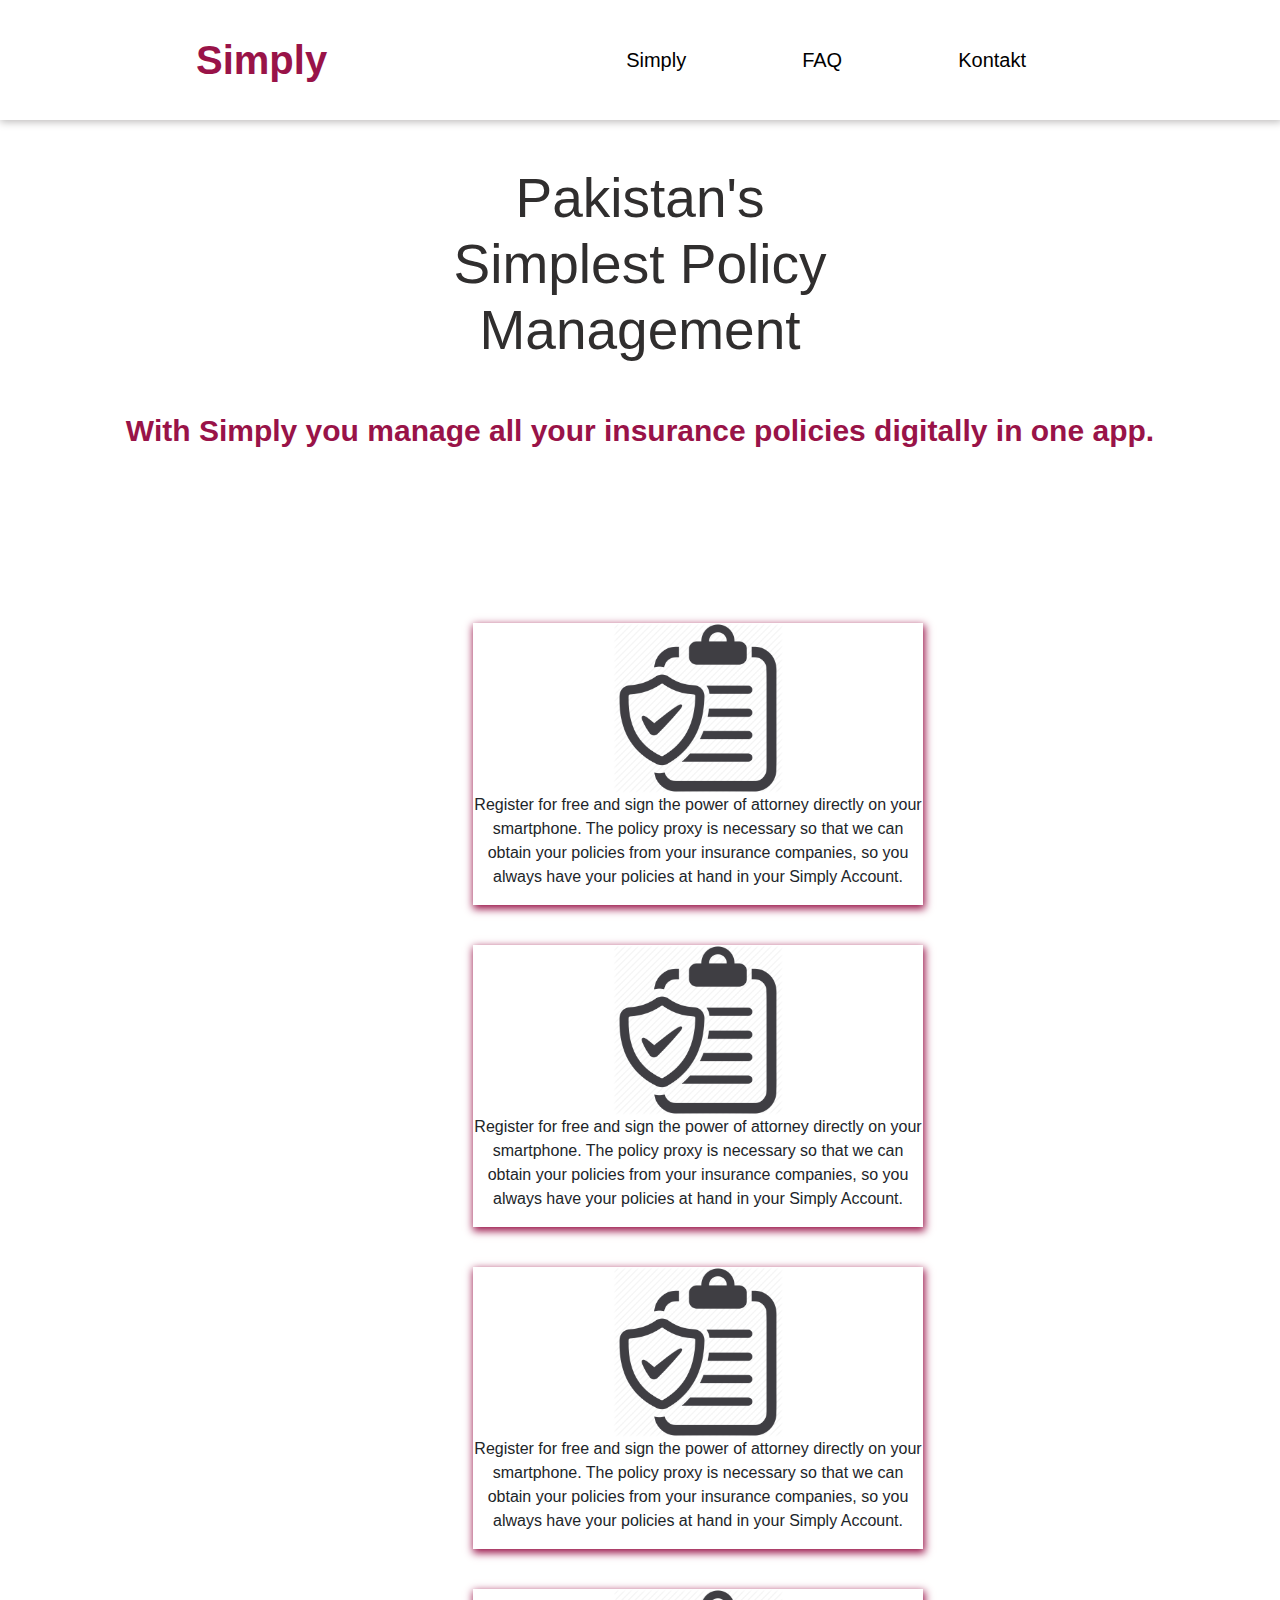
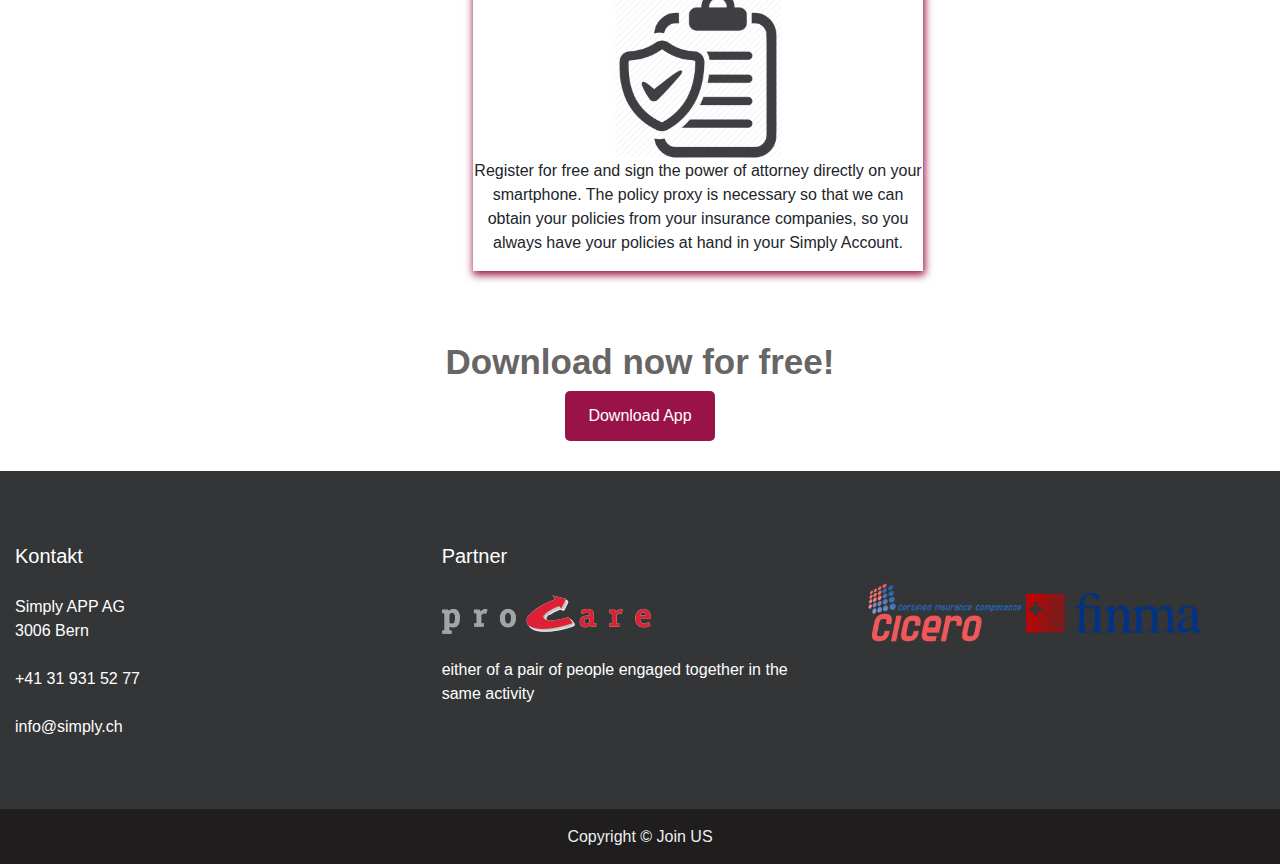
<file: public/index.html>
<!DOCTYPE html>
<html lang="en">
<head>
    <meta charset="UTF-8">
    <meta name="viewport" content="width=device-width, initial-scale=1.0">
    <title>simply</title>
    <link rel="stylesheet" href="https://maxcdn.bootstrapcdn.com/bootstrap/4.0.0/css/bootstrap.min.css"
    integrity="sha384-Gn5384xqQ1aoWXA+058RXPxPg6fy4IWvTNh0E263XmFcJlSAwiGgFAW/dAiS6JXm" crossorigin="anonymous">
</head>
 <link rel="stylesheet" href="style.css">
<body>
  <nav class="navbar navbar-expand-lg navbar-light bg-light">
    <a class="navbar-brand" href="#">Simply</a>
    <button class="navbar-toggler" type="button" data-toggle="collapse" data-target="#navbarText" aria-controls="navbarText" aria-expanded="false" aria-label="Toggle navigation">
      <span class="navbar-toggler-icon"></span>
    </button>
    <div class="collapse navbar-collapse" id="navbarText">
      <ul class="navbar-nav mr-auto">
      </ul>
      <span class="navbar-text">
        <ul class="navbar-nav mr-auto">
          <li class="nav-item active">
            <a class="nav-link" href="index.html">Simply <span class="sr-only">(current)</span></a>
          </li>
          <li class="nav-item">
            <a class="nav-link" href="faq.html">FAQ</a>
          </li>
          <li class="nav-item">
            <a class="nav-link" href="kontakt.html">Kontakt</a>
          </li>
        </ul>
      </span>
    </div>
  </nav>
    <section>
        <h1>Pakistan's Simplest Policy Management</h1>
         <p>
            With Simply you manage all your insurance policies digitally in one app.
         </p>   
    </section>
    <div class="main">
      <div class="register">
          <img src="images/policy-icon-png-1.png" height="170px">
          <p>
              Register for free and sign the power of attorney directly on your smartphone.
              The policy proxy is necessary so that we can obtain your policies from your insurance companies, so you always have your policies at hand in your Simply Account.</p>
      </div>
      <Div class="overview">
          <img src="images/policy-icon-png-1.png" height="170px">
          <p> Register for free and sign the power of attorney directly on your smartphone.
              The policy proxy is necessary so that we can obtain your policies from your insurance companies, so you always have your policies at hand in your Simply Account.</p>
      </Div>
      <div class="policy">
          <img src="images/policy-icon-png-1.png" height="170px">
          <p> Register for free and sign the power of attorney directly on your smartphone.
              The policy proxy is necessary so that we can obtain your policies from your insurance companies, so you always have your policies at hand in your Simply Account.</p>
      </div>
      <div class="bill">
          <img src="images/policy-icon-png-1.png" height="170px">
          <p> Register for free and sign the power of attorney directly on your smartphone.
              The policy proxy is necessary so that we can obtain your policies from your insurance companies, so you always have your policies at hand in your Simply Account.</p>
      </div>
  </div>
    <div class="app">
        <h3> <strong>Download now for free!</strong> </h3>
        <button>Download App</button>
    </div>
    <div class="container-fluid footer">
      <div class="row footer-row">
          <div class="col-lg-4 col-sm-6 col-12 kontakt">
            <b>Kontakt</b><br><br>
           
            Simply APP AG<br>
            3006 Bern<br><br>
            
            +41 31 931 52 77<br><br>
            
            info@simply.ch
        
          </div>
          <div class="col-lg-4 col-sm-6  col-12 partner" >
            <b>Partner</b><br><br>
            <img src="images/procare.png"><br><br>
            either of a pair of people engaged together in the<br> same activity
          </div>
          <div class="col-lg-4  col-sm-12  col-12 logo">
            <img src="images/Logo-Cicero-transparent.png" height="60px">
            <img src="images/FINMA-Logo.png" height="40px">
          </div>
      </div>
  </div>
    <div class="container-fluid">
      <div class="row">
          <div class="col-lg-12 copyright">
            Copyright 	&#169; Join US
          </div>
      </div>
      </div>







      <script src="https://code.jquery.com/jquery-3.2.1.slim.min.js" integrity="sha384-KJ3o2DKtIkvYIK3UENzmM7KCkRr/rE9/Qpg6aAZGJwFDMVNA/GpGFF93hXpG5KkN" crossorigin="anonymous"></script>
<script src="https://cdnjs.cloudflare.com/ajax/libs/popper.js/1.12.9/umd/popper.min.js" integrity="sha384-ApNbgh9B+Y1QKtv3Rn7W3mgPxhU9K/ScQsAP7hUibX39j7fakFPskvXusvfa0b4Q" crossorigin="anonymous"></script>
<script src="https://maxcdn.bootstrapcdn.com/bootstrap/4.0.0/js/bootstrap.min.js" integrity="sha384-JZR6Spejh4U02d8jOt6vLEHfe/JQGiRRSQQxSfFWpi1MquVdAyjUar5+76PVCmYl" crossorigin="anonymous"></script>
</body>
</html>
</file>
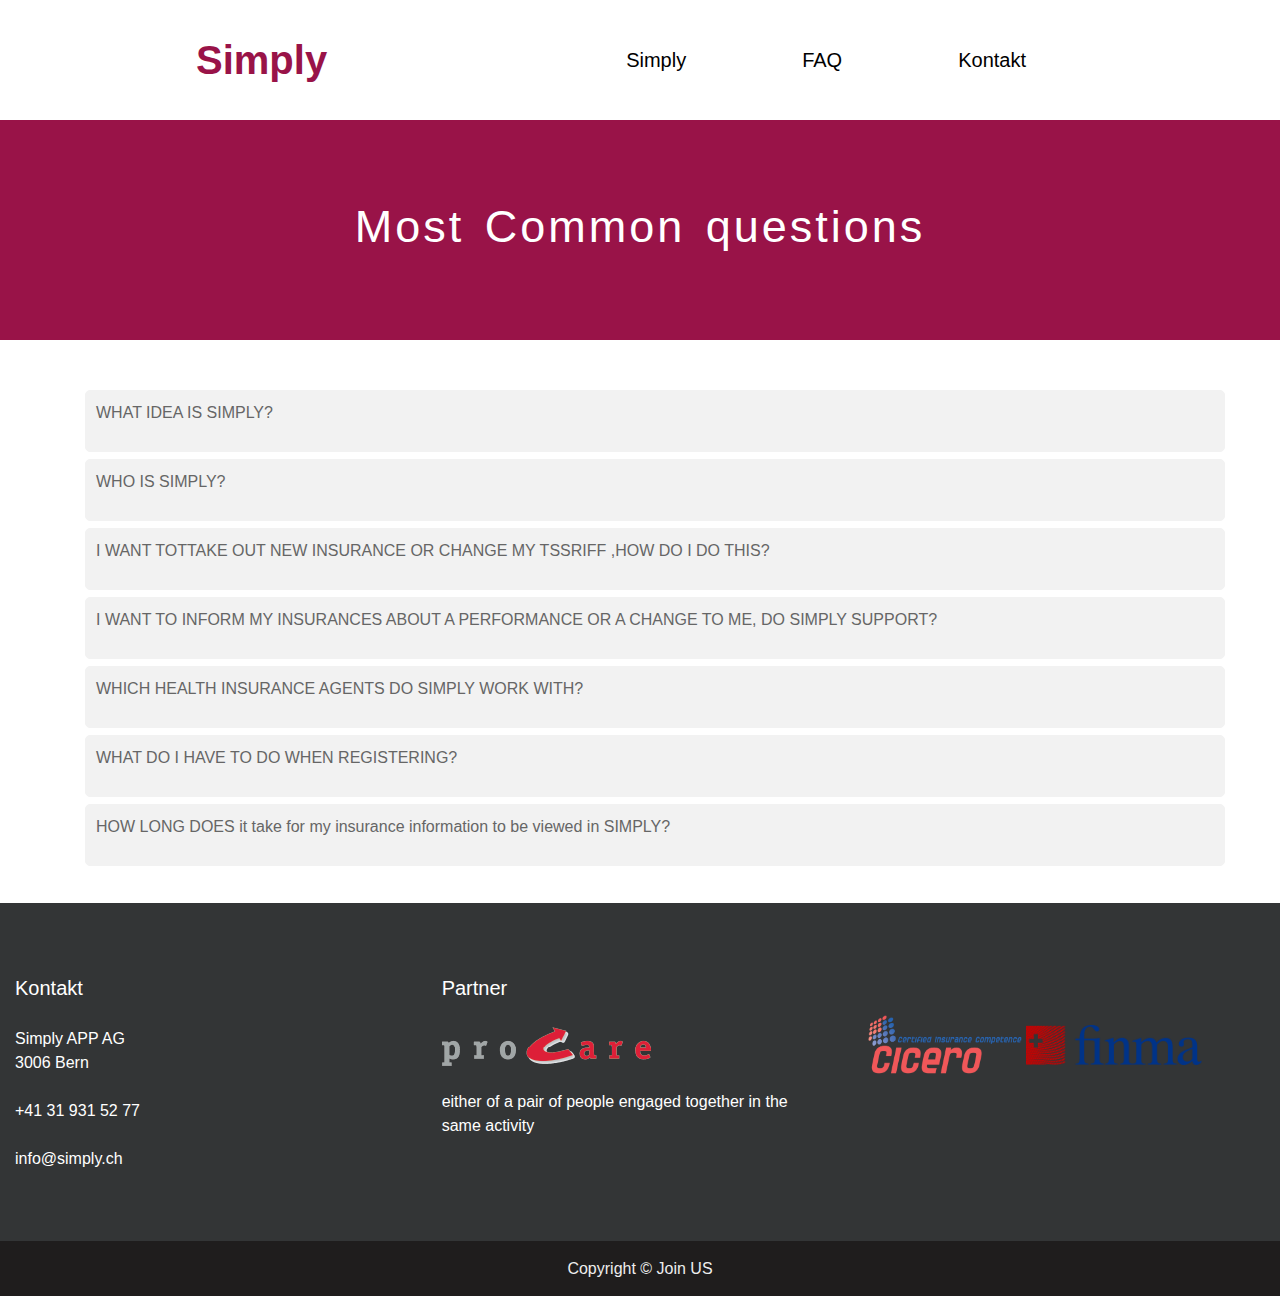
<file: public/faq.html>
<!DOCTYPE html>
<html lang="en">
<head>
    <meta charset="UTF-8">
    <meta name="viewport" content="width=device-width, initial-scale=1.0">
    <title>frequent qna | simply</title>
    <link rel="stylesheet" href="https://maxcdn.bootstrapcdn.com/bootstrap/4.0.0/css/bootstrap.min.css"
     integrity="sha384-Gn5384xqQ1aoWXA+058RXPxPg6fy4IWvTNh0E263XmFcJlSAwiGgFAW/dAiS6JXm" crossorigin="anonymous">
     <link rel="stylesheet" href="faq.css">
</head>
<body>
    <nav class="navbar navbar-expand-lg navbar-light bg-light">
        <a class="navbar-brand" href="#">Simply</a>
        <button class="navbar-toggler" type="button" data-toggle="collapse" data-target="#navbarText" aria-controls="navbarText" aria-expanded="false" aria-label="Toggle navigation">
          <span class="navbar-toggler-icon"></span>
        </button>
        <div class="collapse navbar-collapse" id="navbarText">
          <ul class="navbar-nav mr-auto">
          </ul>
          <span class="navbar-text">
            <ul class="navbar-nav mr-auto">
              <li class="nav-item active">
                <a class="nav-link" href="index.html">Simply <span class="sr-only">(current)</span></a>
              </li>
              <li class="nav-item">
                <a class="nav-link" href="faq.html">FAQ</a>
              </li>
              <li class="nav-item">
                <a class="nav-link" href="kontakt.html">Kontakt</a>
              </li>
            </ul>
          </span>
        </div>
      </nav>
      <div class="container-fluid">
          <div class="row">
              <div class=" col-lg-12  questions">
                 <h1> Most Common questions</h1>
              </div>
          </div>
      </div>
      <div class="container all">
          <div class="row ">
              <div class="col-lg-12  common ">
                  <p>
                    WHAT IDEA IS SIMPLY?
                  </p>

              </div>
          </div>
          <div class="row">
            <div class="col-lg-12 common">
                <p>
                    WHO IS SIMPLY?
                </p>
            </div>
        </div>
        <div class="row">
            <div class="col-lg-12 common">
                <p>
                    I WANT TOTTAKE OUT NEW INSURANCE OR CHANGE MY TSSRIFF ,HOW DO I DO THIS?</p>
                
            </div>
        </div>
        <div class="row">
            <div class="col-lg-12 common">
                <p>
                    
                   I WANT TO INFORM MY INSURANCES ABOUT A PERFORMANCE OR A CHANGE TO ME, DO SIMPLY SUPPORT?
                </p>
                
            </div>
        </div>
        <div class="row">
            <div class="col-lg-12 common" >
                <P>
                    WHICH HEALTH INSURANCE AGENTS DO SIMPLY WORK WITH?</P>
                
            </div>
        </div>
        <div class="row">
            <div class="col-lg-12 common">
                <P>WHAT DO I HAVE TO DO WHEN REGISTERING?</P>
                
            </div>
        </div>
        <div class="row">
            <div class="col-lg-12 common">
                <P>
                    HOW LONG DOES it take for my insurance information to be viewed in SIMPLY?
                </P>
                
            </div>
        </div>
      </div>
      <div class="container-fluid footer">
        <div class="row footer-row">
            <div class="col-lg-4 col-sm-6 col-12 kontakt">
              <b>Kontakt</b><br><br>
             
              Simply APP AG<br>
              3006 Bern<br><br>
              
              +41 31 931 52 77<br><br>
              
              info@simply.ch
          
            </div>
            <div class="col-lg-4 col-sm-6  col-12 partner" >
              <b>Partner</b><br><br>
              <img src="images/procare.png"><br><br>
              either of a pair of people engaged together in the<br> same activity
            </div>
            <div class="col-lg-4  col-sm-12  col-12 logo">
              <img src="images/Logo-Cicero-transparent.png" height="60px">
              <img src="images/FINMA-Logo.png" height="40px">
            </div>
        </div>
    </div>
            <div class="container-fluid">
                <div class="row">
                    <div class="col-lg-12 copyright">
                      Copyright 	&#169; Join US
                    </div>
                </div>
                </div>

    <script src="https://code.jquery.com/jquery-3.2.1.slim.min.js" integrity="sha384-KJ3o2DKtIkvYIK3UENzmM7KCkRr/rE9/Qpg6aAZGJwFDMVNA/GpGFF93hXpG5KkN" crossorigin="anonymous"></script>
<script src="https://cdnjs.cloudflare.com/ajax/libs/popper.js/1.12.9/umd/popper.min.js" integrity="sha384-ApNbgh9B+Y1QKtv3Rn7W3mgPxhU9K/ScQsAP7hUibX39j7fakFPskvXusvfa0b4Q" crossorigin="anonymous"></script>
<script src="https://maxcdn.bootstrapcdn.com/bootstrap/4.0.0/js/bootstrap.min.js" integrity="sha384-JZR6Spejh4U02d8jOt6vLEHfe/JQGiRRSQQxSfFWpi1MquVdAyjUar5+76PVCmYl" crossorigin="anonymous"></script>
</body>
</html>
</file>
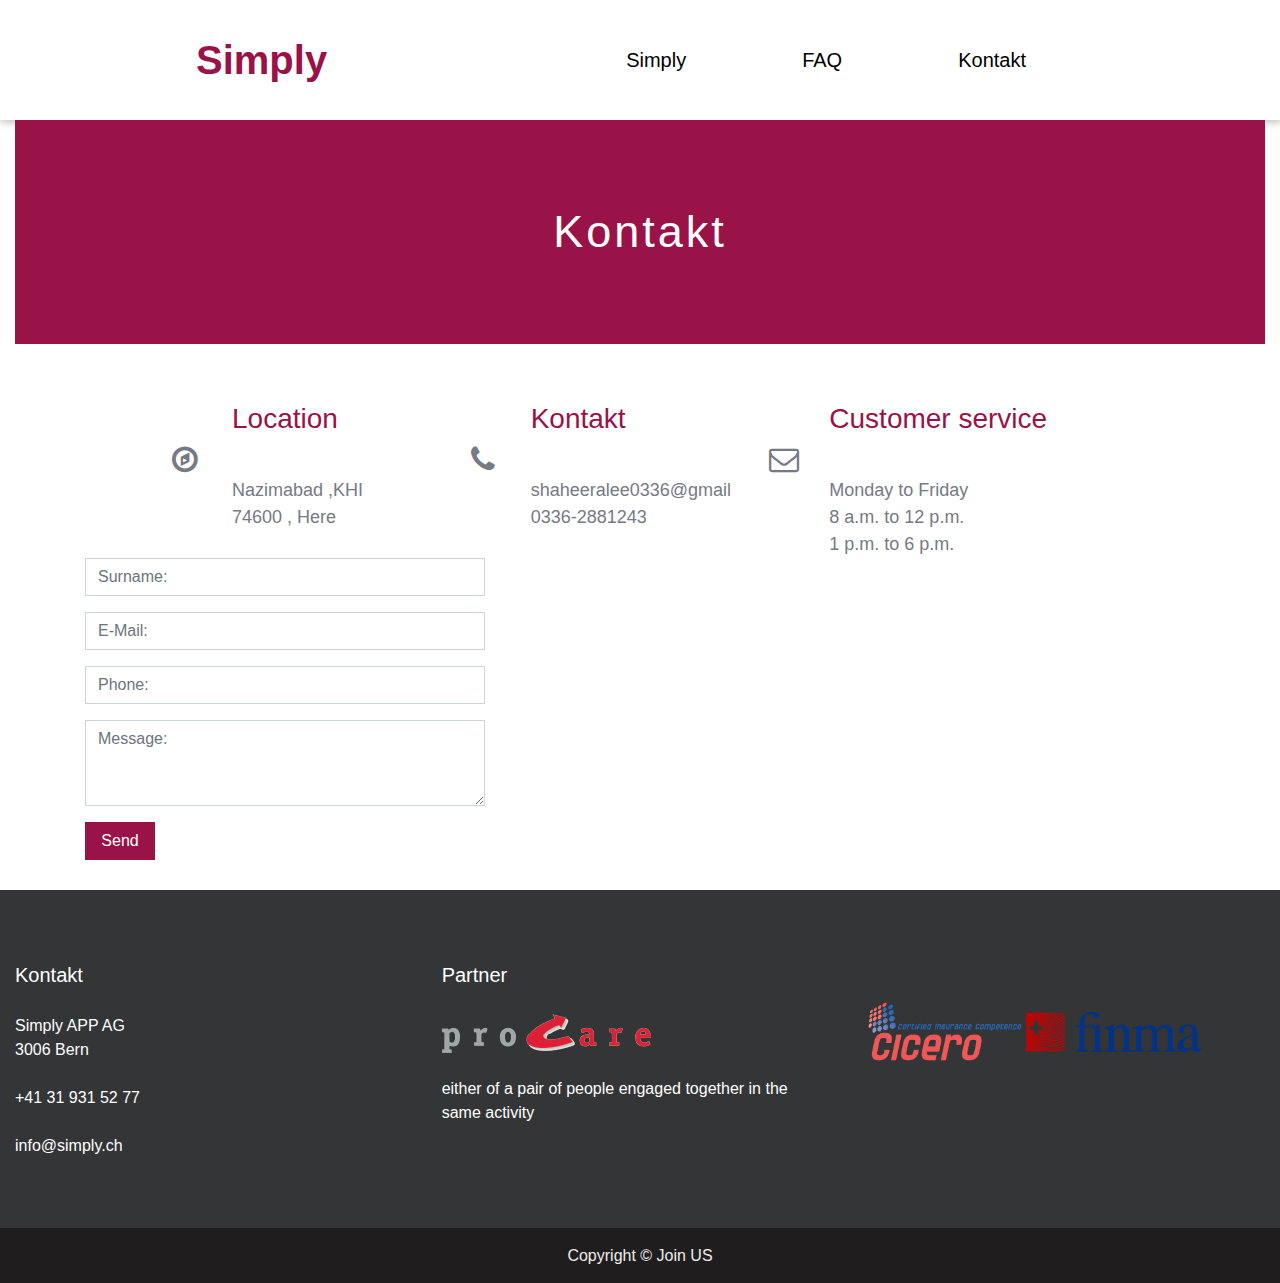
<file: public/kontakt.html>
<!DOCTYPE html>
<html lang="en">
<head>
    <meta charset="UTF-8">
    <meta name="viewport" content="width=device-width, initial-scale=1.0">
    <title>Kontakt| simply</title>
    <link rel="stylesheet" href="https://maxcdn.bootstrapcdn.com/bootstrap/4.0.0/css/bootstrap.min.css"
    integrity="sha384-Gn5384xqQ1aoWXA+058RXPxPg6fy4IWvTNh0E263XmFcJlSAwiGgFAW/dAiS6JXm" crossorigin="anonymous">
    <link rel="stylesheet" href="kontakt.css">
    <link rel="stylesheet" href="https://cdnjs.cloudflare.com/ajax/libs/font-awesome/4.7.0/css/font-awesome.min.css">
</head>
<body>
  <nav class="navbar navbar-expand-lg navbar-light bg-light">
    <a class="navbar-brand" href="#">Simply</a>
    <button class="navbar-toggler" type="button" data-toggle="collapse" data-target="#navbarText" aria-controls="navbarText" aria-expanded="false" aria-label="Toggle navigation">
      <span class="navbar-toggler-icon"></span>
    </button>
    <div class="collapse navbar-collapse" id="navbarText">
      <ul class="navbar-nav mr-auto">
      </ul>
      <span class="navbar-text">
        <ul class="navbar-nav mr-auto">
          <li class="nav-item active">
            <a class="nav-link" href="index.html">Simply <span class="sr-only">(current)</span></a>
          </li>
          <li class="nav-item">
            <a class="nav-link" href="faq.html">FAQ</a>
          </li>
          <li class="nav-item">
            <a class="nav-link" href="kontakt.html">Kontakt</a>
          </li>
        </ul>
      </span>
    </div>
  </nav>
      <div class="container-fluid main">
          <div class="row ">
              <div class="col-lg-12 heading">
                  <h1>Kontakt</h1>
              </div>
          </div>
      </div>
      <div class="container main-about">
          <div class="row about">
              <div class="col-lg-4 location">
                  <h3>Location</h3><br>
                   <i class="fa fa-compass icon1" aria-hidden="true" ></i>
                  <div class="detail">
                  Nazimabad ,KHI<br>
                  74600 , Here
                </div>
              </div>
              <div class="col-lg-4 contact">
              
                  <h3>Kontakt</h3><br>
                    <i class="fa fa-phone icon2" aria-hidden="true"></i>
                  <div class="detail">
                  shaheeralee0336@gmail<br>
                  0336-2881243</div>
              </div>
              <div class="col-lg-4 service">
                  <h3>Customer service</h3><br>
                   <i class="fa fa-envelope-o icon3" aria-hidden="true"></i><br>
                 <div class="detail">
                  Monday to Friday<br>
                  8 a.m. to 12 p.m.<br>
                  1 p.m. to 6 p.m.
                </div>
              </div>
          </div>
      </div>
      <form>
          <div class="container submit-form">

        <div class="form-group">
          
          <input type="email" class="form-control" id="exampleFormControlInput1" placeholder="Surname:">
        </div>
        <div class="form-group">
            
            <input type="email" class="form-control" id="exampleFormControlInput1" placeholder="E-Mail:">
        </div>
        <div class="form-group">
           
            <input type="email" class="form-control" id="exampleFormControlInput1" placeholder="Phone:">
        </div>
        <div class="form-group">
          
          <textarea class="form-control" id="exampleFormControlTextarea1" rows="3" placeholder="Message:"></textarea>
        </div>
        <button type="button" class="btn btn-primary">Send</button>

         </div>
      </form>
      <div class="container-fluid footer">
          <div class="row footer-row">
              <div class="col-lg-4 col-sm-6 col-12 kontakt">
                <b>Kontakt</b><br><br>
               
                Simply APP AG<br>
                3006 Bern<br><br>
                
                +41 31 931 52 77<br><br>
                
                info@simply.ch
            
              </div>
              <div class="col-lg-4 col-sm-6  col-12 partner" >
                <b>Partner</b><br><br>
                <img src="images/procare.png"><br><br>
                either of a pair of people engaged together in the<br> same activity
              </div>
              <div class="col-lg-4  col-sm-12  col-12 logo">
                <img src="images/Logo-Cicero-transparent.png" height="60px">
                <img src="images/FINMA-Logo.png" height="40px">
              </div>
          </div>
      </div>
      <div class="container-fluid">
          <div class="row">
              <div class="col-lg-12 copyright">
                Copyright 	&#169; Join US
              </div>
          </div>

      </div>
    

      <script src="https://code.jquery.com/jquery-3.2.1.slim.min.js" integrity="sha384-KJ3o2DKtIkvYIK3UENzmM7KCkRr/rE9/Qpg6aAZGJwFDMVNA/GpGFF93hXpG5KkN" crossorigin="anonymous"></script>
      <script src="https://cdnjs.cloudflare.com/ajax/libs/popper.js/1.12.9/umd/popper.min.js" integrity="sha384-ApNbgh9B+Y1QKtv3Rn7W3mgPxhU9K/ScQsAP7hUibX39j7fakFPskvXusvfa0b4Q" crossorigin="anonymous"></script>
      <script src="https://maxcdn.bootstrapcdn.com/bootstrap/4.0.0/js/bootstrap.min.js" integrity="sha384-JZR6Spejh4U02d8jOt6vLEHfe/JQGiRRSQQxSfFWpi1MquVdAyjUar5+76PVCmYl" crossorigin="anonymous"></script>
</body>
</html>
</file>
<file: public/style.css>
body{
    padding: 0px;
    margin: 0px;
 }
.navbar{
    box-shadow: 2px ;
    background-color: white !important;
    box-shadow: 1px 1px 8px 1px rgb(189, 187, 187);
    line-height: 72px;
}
.navbar-brand{
    margin-left: 180px;
    font-family: 'Trebuchet MS', 'Lucida Sans Unicode', 'Lucida Grande', 'Lucida Sans', Arial, sans-serif;
    font-size: 40px !important;
    font-weight: bold !important;
    color: #991348 !important;
}
.nav-link{
   color: black !important;
   font-family: Verdana, Geneva, Tahoma, sans-serif !important;
   font-size: 20px !important;
   margin-right: 100px !important;
   
} 
.navbar-text{
    margin-right: 130px !important;
}
section >h1 ,p{
    text-align: center;
}
section >h1{
    margin-top: 52px;
    margin-bottom: 42px;
    font-size: 55px;
    color: rgb(48, 46, 46);
    margin: 45px auto;
    width: 450px;
}
section > p{
    font-size: 30px;
    font-family: "Open Sans", Arial, Helvetica, Verdana, sans-serif;
    color: #991348;
    font-weight: bolder;
}
.main{
    margin-top: 150px;
    width: 70%;
    margin-left: 250px;
    text-align: center;
}
.register , .bill , .overview , .policy{

    box-shadow: 1px 3px 8px 1px #991348;;
    display: inline-block;
    width: 450px;
    margin: 20px;
    font-family: 'Gill Sans', 'Gill Sans MT', Calibri, 'Trebuchet MS', sans-serif;
    
}
.app{
    display: block;
    text-align: center;
    margin-top: 50px;
}
.app   >h3 {
    font-size: 35px;
    color: rgb(104, 101, 101);
    font-family: 'Segoe UI', Tahoma, Geneva, Verdana, sans-serif;
}
.app >button{
    width: 150px;
    height: 50px;
    background-color: #991348;
    color: white;
    border-style: none;
    border-radius: 5px;
    cursor: pointer;
    font-size: 16px;
}
.footer{
    margin-top: 30px;
    padding-top:  70px ;
    padding-bottom: 70px;
    background-color: rgb(51, 53, 54);
}
b{
    font-family: 'Trebuchet MS', 'Lucida Sans Unicode', 'Lucida Grande', 'Lucida Sans', Arial, sans-serif;
    font-size: 20px;
}
.kontakt , .logo , .partner{
    color: white;
    font-weight: lighter;

}
.footer-row{
    /* margin: 0 200px; */
}
.logo{
    margin-top: 42px;
}
.copyright{
    background-color: rgb(31, 29, 29);
    text-align: center;
    line-height: 55px;
    color: #eee;
    font-family: 'Segoe UI', Tahoma, Geneva, Verdana, sans-serif;
}
</file>
<file: public/faq.css>
body{
    padding: 0px;
    margin: 0px;
}
.navbar{
    box-shadow: 2px ;
    background-color: white !important;
    box-shadow: 1px 1px 8px 1px rgb(189, 187, 187);
    line-height: 72px;
}
.navbar-brand{
    margin-left: 180px;
    font-family: 'Trebuchet MS', 'Lucida Sans Unicode', 'Lucida Grande', 'Lucida Sans', Arial, sans-serif;
    font-size: 40px !important;
    font-weight: bold !important;
    color: #991348 !important;
}
.nav-link{
   color: black !important;
   font-family: Verdana, Geneva, Tahoma, sans-serif !important;
   font-size: 20px !important;
   margin-right: 100px !important;
   
} 
.navbar-text{
    margin-right: 130px !important;
}
.questions{
      
    background-color: #991348;
    color: white;
    height: 220px;
    text-align: center;
}
.questions >h1{
    font-size: 45px;
    margin-top:80px;
    letter-spacing: 3px;
    word-spacing: 5px;
    font-family: 'Trebuchet MS', 'Lucida Sans Unicode', 'Lucida Grande', 'Lucida Sans', Arial, sans-serif;
}
/* @media screen and (min-width: 480px) */
.all{
    margin-top:  50px;
    /* margin: 60px 70px; */
}
.common{
    margin: 0 15px;
    /* margin-left: 10px; */
    box-sizing: border-box;
    padding: 10px;
    border-radius: 5px;
    color: #666666;
    border: 1px solid #f2f2f2;
    background-color: #f2f2f2;;
    margin-bottom: 7px;
    /* width: 40%; */
}
.footer{
    margin-top: 30px;
    padding-top:  70px ;
    padding-bottom: 70px;
    background-color: rgb(51, 53, 54);
}
b{
    font-family: 'Trebuchet MS', 'Lucida Sans Unicode', 'Lucida Grande', 'Lucida Sans', Arial, sans-serif;
    font-size: 20px;
}
.kontakt , .logo , .partner{
    color: white;
    font-weight: lighter;   
}
.footer-row{
    /* margin: 0 200px; */
}
.logo{
    margin-top: 42px;
}
.copyright{
    background-color: rgb(31, 29, 29);
    text-align: center;
    line-height: 55px;
    color: #eee;
    font-family: 'Segoe UI', Tahoma, Geneva, Verdana, sans-serif;
}
</file>
<file: public/kontakt.css>
body{
    padding: 0px;
    margin: 0px;
}
.navbar{
    box-shadow: 2px ;
    background-color: white !important;
    box-shadow: 1px 1px 8px 1px rgb(189, 187, 187);
    line-height: 72px;
}
.navbar-brand{
    margin-left: 180px;
    font-family: 'Trebuchet MS', 'Lucida Sans Unicode', 'Lucida Grande', 'Lucida Sans', Arial, sans-serif;
    font-size: 40px !important;
    font-weight: bold !important;
    color: #991348 !important;
}
.nav-link{
   color: black !important;
   font-family: Verdana, Geneva, Tahoma, sans-serif !important;
   font-size: 20px !important;
   margin-right: 100px !important;
   
} 
.navbar-text{
    margin-right: 130px !important;
}
.heading >h1{
    text-align: center;
    padding: 85px 0px;
    font-family: 'Trebuchet MS', 'Lucida Sans Unicode', 'Lucida Grande', 'Lucida Sans', Arial, sans-serif;
    color: white;
    font-weight: lighter;
    font-size: 45px;
    letter-spacing: 3px;
    background-color: #991348;
}
.main-about{
    width: 70% !important;
    /* padding-left: 72px !important; */
}
.about{
    margin-top: 50px;

}
.location , .contact , .service{
    padding-left: 40px !important;
}
.location >h3{
    color:#991348 ;
    display: inline-block;
}
.contact> h3{
    color:#991348 ;
    display: inline-block;
}
.service > h3{
    color:#991348 ;
    display: inline-block;
}
.detail{
    font-size: 18px;
    color: #767a84;
}
.fa-envelope-o , .fa-phone , .fa-compass{
    margin-left: -60px;
    color: #767a84;
    font-size: 30px !important;
}
 .detail :hover{
    cursor: pointer;
    color: teal;
}
input , textarea{
    width: 400px !important;
    border-radius: 0px !important;
}
.form{
    margin-top: 70px !important;
    background-color: teal !important;
    width: 300px !important;
    margin-left: 400px !important;
    margin: 0px auto !important;
    /* height: 130px !important; */
}
.btn-primary{
    border-color:#991348 !important;
    background-color: #991348;
    width: 70px;
    border-radius: 0px  !important;
}
.footer{
    margin-top: 30px;
    padding-top:  70px ;
    padding-bottom: 70px;
    background-color: rgb(51, 53, 54);
}
.footer-row{
    /* margin: 0 100px; */
}
b{
    font-family: 'Trebuchet MS', 'Lucida Sans Unicode', 'Lucida Grande', 'Lucida Sans', Arial, sans-serif;
    font-size: 20px;
}
.kontakt , .logo , .partner{
    color: white;
    font-weight: lighter;

}
.logo{
    margin-top: 42px;
}
.copyright{
    background-color: rgb(31, 29, 29);
    text-align: center;
    line-height: 55px;
    color: #eee;
    font-family: 'Segoe UI', Tahoma, Geneva, Verdana, sans-serif;
}
</file>
